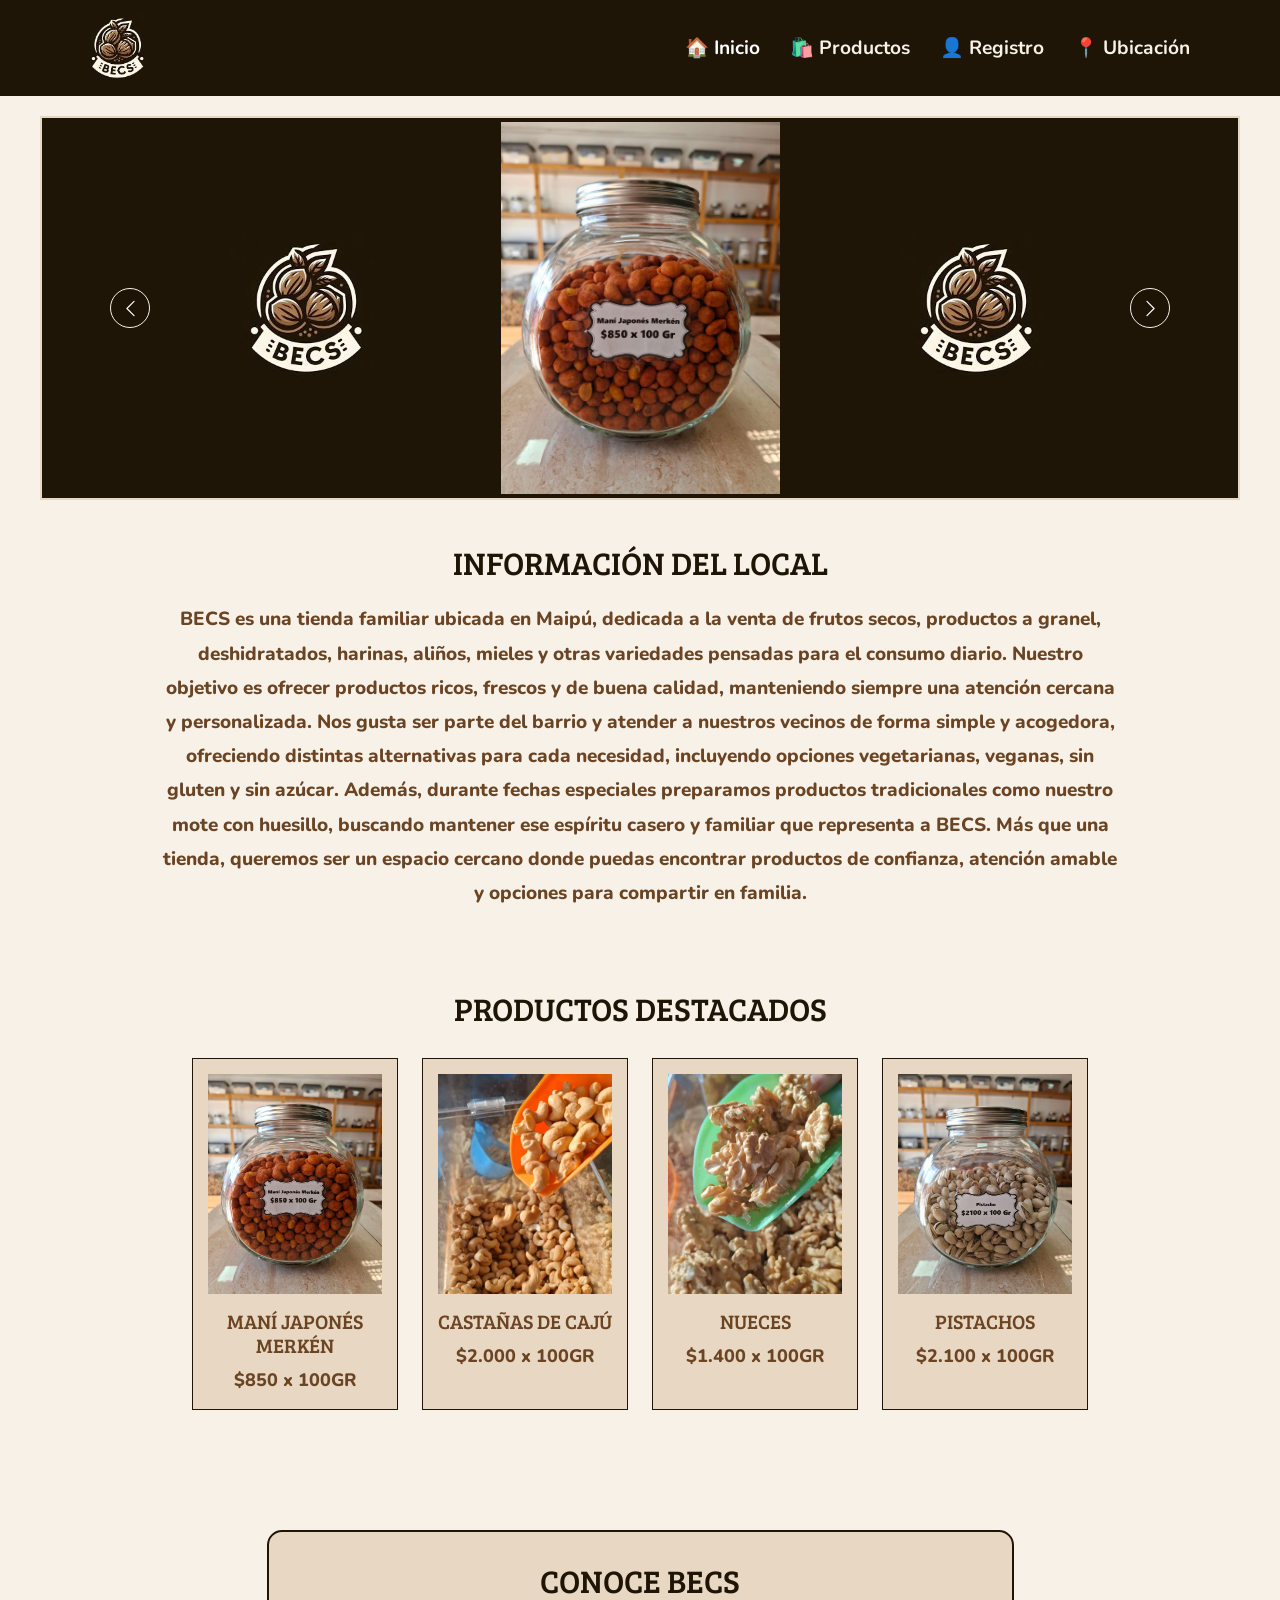
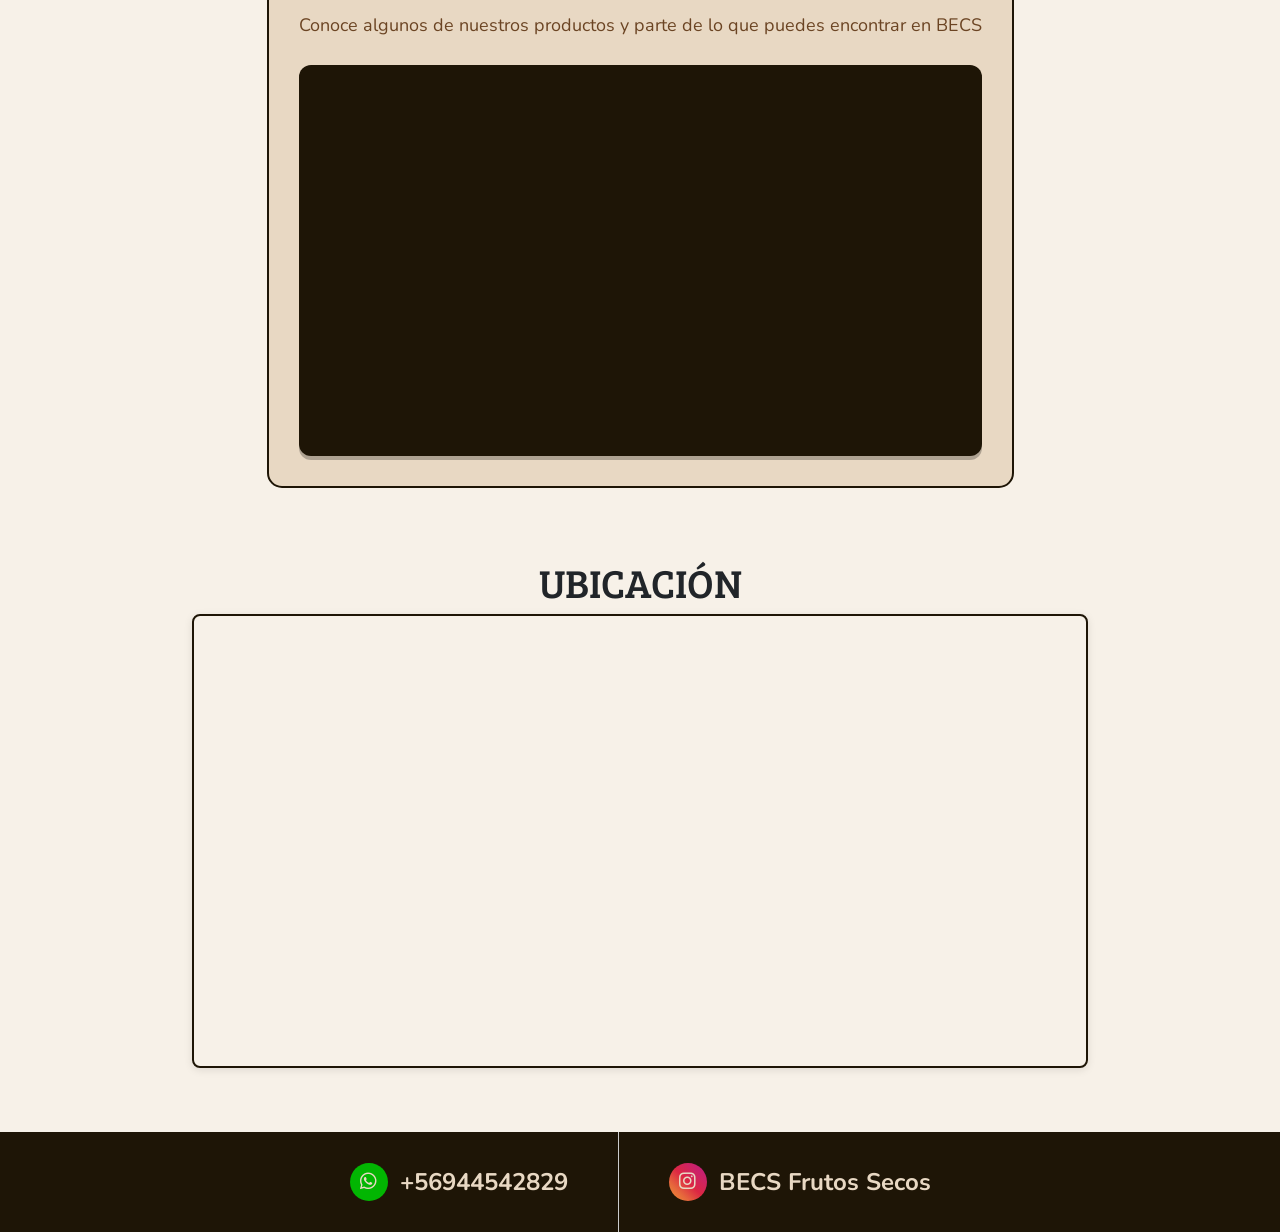
<file: index.html>
<!doctype html>
<html lang="es">
  <head>
    <meta charset="utf-8" />
    <title>BECS</title>
    <link
      href="https://cdn.jsdelivr.net/npm/bootstrap@5.3.8/dist/css/bootstrap.min.css"
      rel="stylesheet"
      integrity="sha384-sRIl4kxILFvY47J16cr9ZwB07vP4J8+LH7qKQnuqkuIAvNWLzeN8tE5YBujZqJLB"
      crossorigin="anonymous"
    />
    <link rel="preconnect" href="https://fonts.googleapis.com" />
    <link rel="preconnect" href="https://fonts.gstatic.com" crossorigin />
    <link
      href="https://fonts.googleapis.com/css2?family=Bree+Serif&family=Nunito:wght@400;600;700;800&display=swap"
      rel="stylesheet"
    />
    <link rel="stylesheet" href="estilo.css" />
    <link
      rel="stylesheet"
      href="https://cdnjs.cloudflare.com/ajax/libs/font-awesome/6.5.1/css/all.min.css"
    />
  </head>

  <body>
    <!-- BARRA DE NAVEGACION -->
    <nav
      class="navbar navbar-expand-lg navbar-becs sticky-top"
      data-bs-theme="dark"
    >
      <div class="container">
        <a class="navbar-brand" href="./index.html">
          <img src="./img/logo.jpeg" alt="Logo" width="70" height="70"
        /></a>
        <button
          class="navbar-toggler"
          type="button"
          data-bs-toggle="collapse"
          data-bs-target="#navbarNavAltMarkup"
          aria-controls="navbarNavAltMarkup"
          aria-expanded="false"
          aria-label="Toggle navigation"
        >
          <span class="navbar-toggler-icon"></span>
        </button>
        <div class="collapse navbar-collapse" id="navbarNavAltMarkup">
          <div class="navbar-nav ms-auto">
            <a class="nav-link active" aria-current="page" href="./index.html"
              >🏠 Inicio</a
            >
            <a class="nav-link" href="./productos.html">🛍️ Productos</a>
            <a class="nav-link" href="./registro.html">👤 Registro</a>
            <a class="nav-link" href="https://maps.app.goo.gl/oVSXJAqgXjCdLjFg6"
              >📍 Ubicación</a
            >
          </div>
        </div>
      </div>
    </nav>

    <!-- INICIO DEL CARRUSEL DE FOTOS -->
    <section class="inicio-carrusel">
      <div id="carruselInicio" class="carousel slide" data-bs-ride="carousel">
        <div class="carousel-inner">
          <!-- 1RA IMG -->
          <div class="carousel-item active">
            <img
              src="./img/japones.jpeg"
              class="d-block w-100"
              alt="Maní japonés merkén"
            />
          </div>
          <!-- 2DA IMG -->
          <div class="carousel-item">
            <img
              src="./img/pistachos.jpeg"
              class="d-block w-100"
              alt="Pistachos"
            />
          </div>
          <!-- 3RA IMG -->
          <div class="carousel-item">
            <img
              src="./img/mani.jpeg"
              class="d-block w-100"
              alt="Maní sin sal"
            />
          </div>
          <!-- 4TA IMG -->
          <div class="carousel-item">
            <img
              src="./img/maizcur.jpeg"
              class="d-block w-100"
              alt="Maíz curagua"
            />
          </div>
          <!-- 5TA IMG -->
          <div class="carousel-item">
            <img
              src="./img/maniconfitadomora.jpeg"
              class="d-block w-100"
              alt="Maní confitado mora crema"
            />
          </div>
          <!-- 6TA IMG -->
          <div class="carousel-item">
            <img
              src="./img/mieles.jpeg"
              class="d-block w-100"
              alt="Variedad de mieles"
            />
          </div>
          <!-- 7MA IMG -->
          <div class="carousel-item">
            <img
              src="./img/moteconhuesillo.jpeg"
              class="d-block w-100"
              alt="Mote con huesillo"
            />
          </div>
          <!-- 8VA IMG -->
          <div class="carousel-item">
            <img src="./img/coco.jpeg" class="d-block w-100" alt="Coco chips" />
          </div>
          <!-- 9NA IMG -->
          <div class="carousel-item">
            <img
              src="./img/alinocompleto.jpeg"
              class="d-block w-100"
              alt="Aliño completo"
            />
          </div>

          <!-- FLECHA IZQUIERDA -->
          <button
            class="carousel-control-prev"
            type="button"
            data-bs-target="#carruselInicio"
            data-bs-slide="prev"
          >
            <span class="carousel-control-prev-icon"></span>
            <span class="visually-hidden">Anterior</span>
          </button>

          <!-- FLECHA DERECHA -->
          <button
            class="carousel-control-next"
            type="button"
            data-bs-target="#carruselInicio"
            data-bs-slide="next"
          >
            <span class="carousel-control-next-icon"></span>
            <span class="visually-hidden">Siguiente</span>
          </button>
        </div>
      </div>
    </section>
    <!-- FIN DEL CARRUSEL -->

    <!-- INFO LOCAL -->
    <section class="inicio-informacion">
      <h2 id="infoLocal">INFORMACIÓN DEL LOCAL</h2>
      <p id="resumenTienda">
        BECS es una tienda familiar ubicada en Maipú, dedicada a la venta de
        frutos secos, productos a granel, deshidratados, harinas, aliños, mieles
        y otras variedades pensadas para el consumo diario. Nuestro objetivo es
        ofrecer productos ricos, frescos y de buena calidad, manteniendo siempre
        una atención cercana y personalizada. Nos gusta ser parte del barrio y
        atender a nuestros vecinos de forma simple y acogedora, ofreciendo
        distintas alternativas para cada necesidad, incluyendo opciones
        vegetarianas, veganas, sin gluten y sin azúcar. Además, durante fechas
        especiales preparamos productos tradicionales como nuestro mote con
        huesillo, buscando mantener ese espíritu casero y familiar que
        representa a BECS. Más que una tienda, queremos ser un espacio cercano
        donde puedas encontrar productos de confianza, atención amable y
        opciones para compartir en familia.
      </p>
    </section>
    <!-- FIN INFO LOCAL -->
    
    <!-- INICIO PRODUCTOS TOP -->
    <section class="inicio-productos">
      <h2>PRODUCTOS DESTACADOS</h2>
      <!-- CONTENEDOR DE LOS 4 PRODUCTOS -->
      <div class="container">
        <div class="row g-4">
          <!-- PRODUCTO TOP 1 -->
          <div class="col-12 col-sm-6 col-lg-3">
            <div class="producto-destacado">
              <img src="./img/japones.jpeg" alt="Producto destacado 1" />
              <h3>MANÍ JAPONÉS MERKÉN</h3>
              <p>$850 x 100GR</p>
            </div>
          </div>

          <!-- PRODUCTO TOP 2 -->
          <div class="col-12 col-sm-6 col-lg-3">
            <div class="producto-destacado">
              <img src="./img/caju.jpeg" alt="Producto destacado 2" />
              <h3>CASTAÑAS DE CAJÚ</h3>
              <p>$2.000 x 100GR</p>
            </div>
          </div>

          <!-- PRODUCTO TOP 3 -->
          <div class="col-12 col-sm-6 col-lg-3">
            <div class="producto-destacado">
              <img src="./img/nueces.jpeg" alt="Producto destacado 3" />
              <h3>NUECES</h3>
              <p>$1.400 x 100GR</p>
            </div>
          </div>

          <!-- PRODUCTO TOP 4 -->
          <div class="col-12 col-sm-6 col-lg-3">
            <div class="producto-destacado">
              <img src="./img/pistachos.jpeg" alt="Producto destacado 4" />
              <h3>PISTACHOS</h3>
              <p>$2.100 x 100GR</p>
            </div>
          </div>
        </div>
      </div>
    </section>
    <!-- FIN PRODUCTOS TOP -->

    <!-- VIDEO -->
    <section class="inicio-videos">
      <h2>CONOCE BECS</h2>
      <p class="video-descripcion">
        Conoce algunos de nuestros productos y parte de lo que puedes encontrar
        en BECS
      </p>
      <div class="video-tarjeta">
        <div class="ratio ratio-16x9">
          <iframe
            src="https://www.youtube.com/embed/MkJWXel3bzo"
            title="Video de productos BECS"
            referrerpolicy="strict-origin-when-cross-origin"
            allow="
              accelerometer;
              autoplay;
              clipboard-write;
              encrypted-media;
              gyroscope;
              picture-in-picture;
              web-share;
            "
            allowfullscreen
          >
          </iframe>
        </div>
      </div>
    </section>
    <!-- FIN SECCION DE VIDEO -->
    <!-- FIN VIDEO -->
    <!--INICIO UBICACION-->
    
    <h1 id="tituloUbicacion">UBICACIÓN</h1>
    <section class="ubicacion">
      <div id="mapaBECS">
        <iframe
        src="https://www.google.com/maps/embed?pb=!1m18!1m12!1m3!1d3328.0714809783494!2d-70.7484559!3d-33.4734897!2m3!1f0!2f0!3f0!3m2!1i1024!2i768!4f13.1!3m3!1m2!1s0x9662c311c135ca27%3A0x16e72997ca0d7ac3!2sBandurria%20Azul%20585%2C%209250000%20Maip%C3%BA%2C%20Regi%C3%B3n%20Metropolitana!5e0!3m2!1ses!2scl!4v1788999679895!5m2!1ses!2scl"
        width="600"
        height="450"
        style="border: 0"
        allowfullscreen=""
        loading="lazy"
        referrerpolicy="strict-origin-when-cross-origin"
      ></iframe>
      </div>
    </section>
    <!--FIN UBICACION-->
    <!--PIE DE PAGINA-->
    <footer>
      <div id="barra_footer">
        <!--WhatsApp-->
        <a href="https://wa.me/56944542829" target="_blank" id="item_footer1">
          <i class="fa-brands fa-whatsapp" id="logo_whatsapp"></i>
          <span class="textoFooter">+56944542829</span>
        </a>
        <div id="separador_footer1"></div>
        <!--Instagram-->
        <a
          href="https://www.instagram.com/becs.frutossecos/"
          target="_blank"
          id="item_footer2"
        >
          <i class="fa-brands fa-instagram" id="logo_instagram"></i>
          <span class="textoFooter">BECS Frutos Secos</span>
        </a>
      </div>
    </footer>

    <script
      src="https://cdn.jsdelivr.net/npm/bootstrap@5.3.8/dist/js/bootstrap.bundle.min.js"
      integrity="sha384-FKyoEForCGlyvwx9Hj09JcYn3nv7wiPVlz7YYwJrWVcXK/BmnVDxM+D2scQbITxI"
      crossorigin="anonymous"
    ></script>
  </body>
</html>
</file>
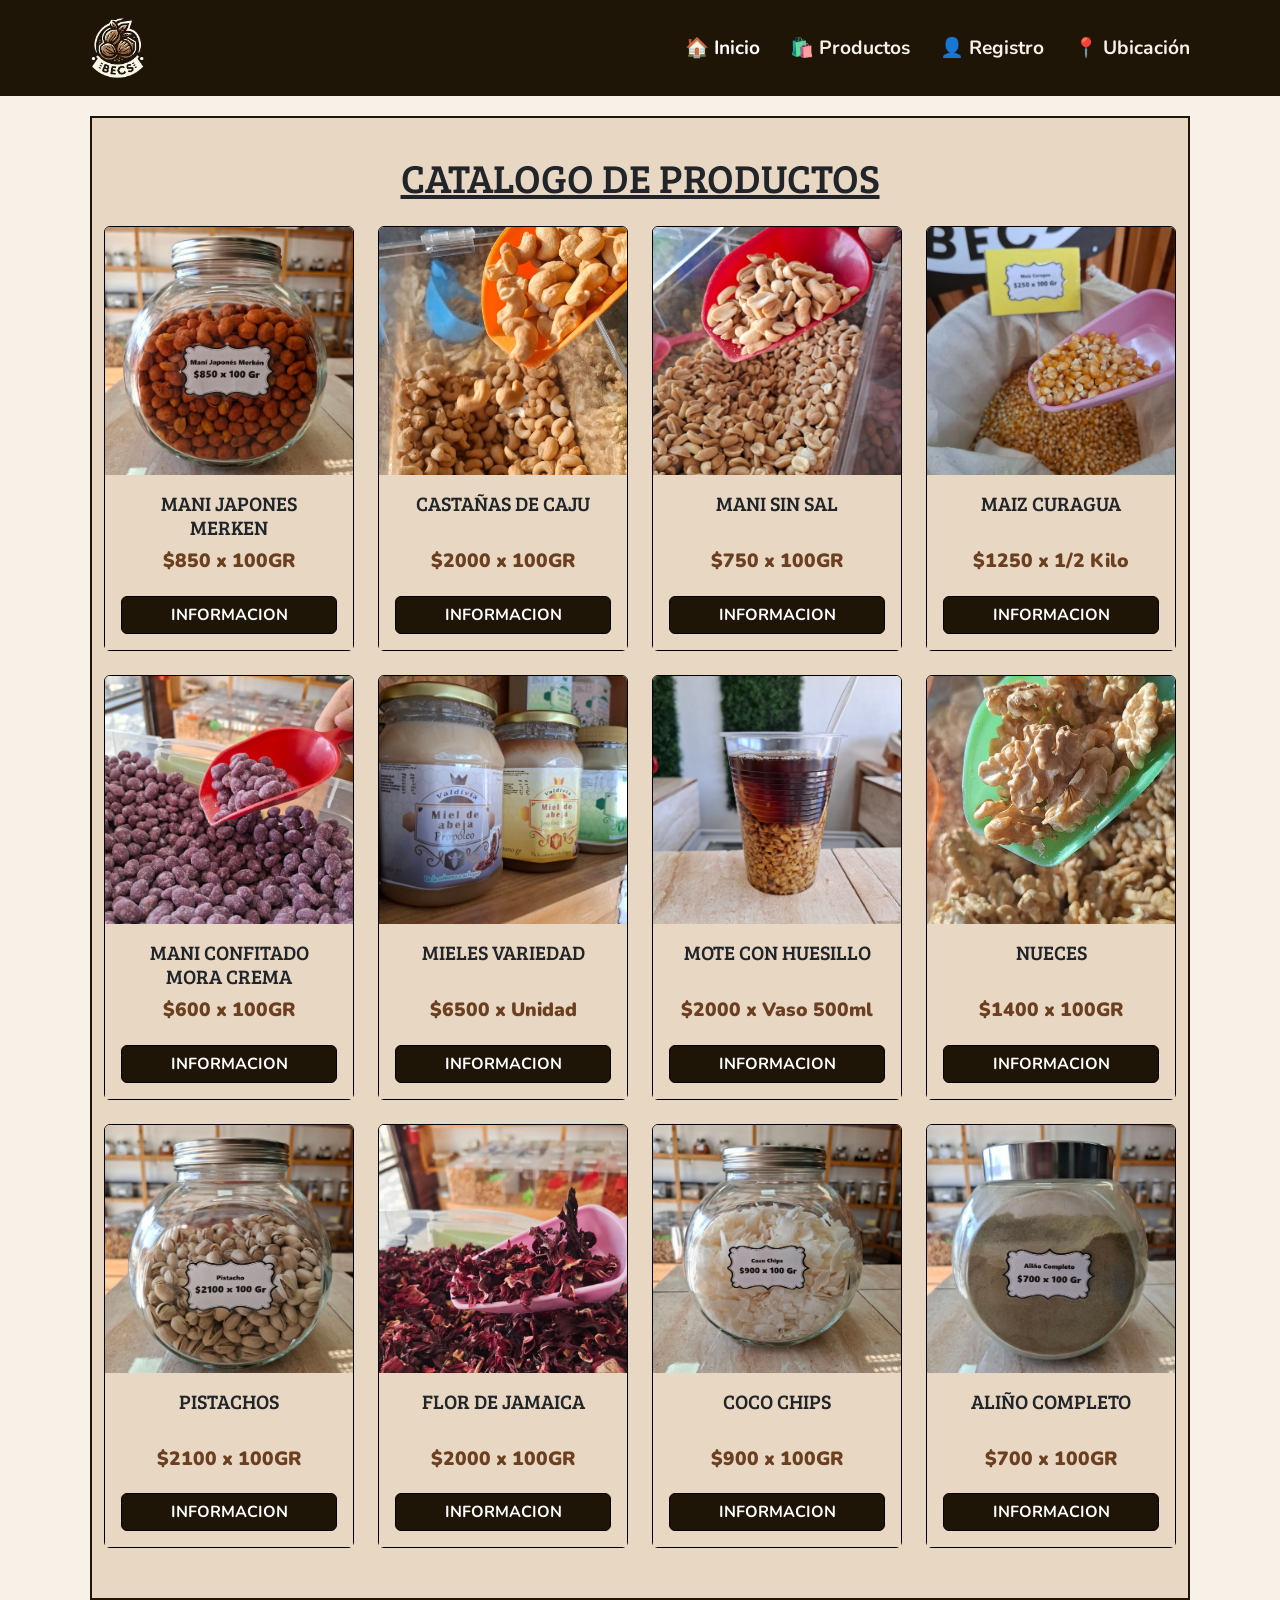
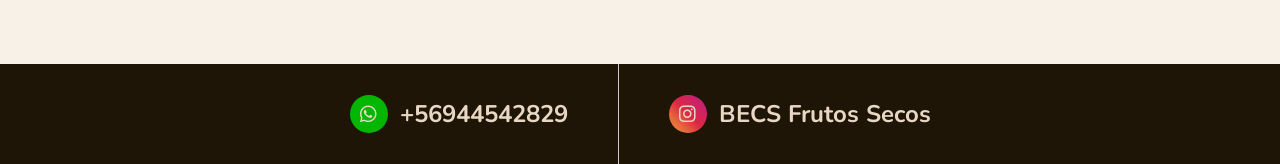
<file: productos.html>
<!doctype html>
<html lang="es">
  <head>
    <meta charset="utf-8" />
    <title>Productos</title>
    <meta name="viewport" content="width=device-width, initial-scale=1.0" />
    <link href="https://cdn.jsdelivr.net/npm/bootstrap@5.3.8/dist/css/bootstrap.min.css" rel="stylesheet" integrity="sha384-sRIl4kxILFvY47J16cr9ZwB07vP4J8+LH7qKQnuqkuIAvNWLzeN8tE5YBujZqJLB" crossorigin="anonymous"/>
    <link rel="preconnect" href="https://fonts.googleapis.com">
    <link rel="preconnect" href="https://fonts.gstatic.com" crossorigin>
    <link href="https://fonts.googleapis.com/css2?family=Bree+Serif&family=Nunito:wght@400;600;700;800&display=swap" rel="stylesheet">
    <link rel="stylesheet" href="estilo.css" />
    <link rel="stylesheet" href="https://cdnjs.cloudflare.com/ajax/libs/font-awesome/6.5.1/css/all.min.css">

  <body>
    <!-- BARRA DE NAVEGACION -->
    <nav class="navbar navbar-expand-lg navbar-becs sticky-top" data-bs-theme="dark">
      <div class="container">
        <a class="navbar-brand" href="./index.html">
          <img src="./img/logo.jpeg" alt="Logo" width="70" height="70"
        /></a>
        <button
          class="navbar-toggler"
          type="button"
          data-bs-toggle="collapse"
          data-bs-target="#navbarNavAltMarkup"
          aria-controls="navbarNavAltMarkup"
          aria-expanded="false"
          aria-label="Toggle navigation"
        >
          <span class="navbar-toggler-icon"></span>
        </button>
        <div class="collapse navbar-collapse" id="navbarNavAltMarkup">
          <div class="navbar-nav ms-auto">
            <a class="nav-link active" aria-current="page" href="./index.html">🏠 Inicio</a>
            <a class="nav-link" href="./productos.html">🛍️ Productos</a>
            <a class="nav-link" href="./registro.html">👤 Registro</a>
            <a class="nav-link" href="https://maps.app.goo.gl/oVSXJAqgXjCdLjFg6">📍 Ubicación</a>
          </div>
        </div>
      </div>
    </nav>

    <!--LISTADO DE PRODUCTOS-->
  <div class="container productos-container">
    <h1 id="headerProductos" class="container tituloProductosContainer">CATALOGO DE PRODUCTOS</h1>
  <div class="row g-4">

    <div class="col-12 col-sm-6 col-md-4 col-lg-3">
      <div class="card h-100">
        <img src="./img/japones.jpeg" class="card-img-top" alt="Maní japonés merkén">

        <div class="card-body">
          <h5 class="card-title">MANI JAPONES MERKEN</h5>
          <p class="card-text">$850 x 100GR</p>
          <button class="btn btn-becs" type="submit">INFORMACION</button>
        </div>
      </div>
    </div>

    <div class="col-12 col-sm-6 col-md-4 col-lg-3">
      <div class="card h-100">
        <img src="./img/caju.jpeg" class="card-img-top" alt="Castañas de cajú">

        <div class="card-body">
          <h5 class="card-title">CASTAÑAS DE CAJU</h5>
          <p class="card-text">$2000 x 100GR</p>
          <button class="btn btn-becs" type="submit">INFORMACION</button>
        </div>
      </div>
    </div>

    <div class="col-12 col-sm-6 col-md-4 col-lg-3">
      <div class="card h-100">
        <img src="./img/mani.jpeg" class="card-img-top" alt="Maní sin sal">
        <div class="card-body">
          <h5 class="card-title">MANI SIN SAL</h5>
          <p class="card-text">$750 x 100GR</p>
          <button class="btn btn-becs" type="submit">INFORMACION</button>
        </div>
      </div>
    </div>

    <div class="col-12 col-sm-6 col-md-4 col-lg-3">
      <div class="card h-100">
        <img src="./img/maizcur.jpeg" class="card-img-top" alt="Maíz curagua">
        <div class="card-body">
          <h5 class="card-title">MAIZ CURAGUA</h5>
          <p class="card-text">$1250 x 1/2 Kilo</p>
          <button class="btn btn-becs" type="submit">INFORMACION</button>
        </div>
      </div>
    </div>

    <div class="col-12 col-sm-6 col-md-4 col-lg-3">
      <div class="card h-100">
        <img src="./img/maniconfitadomora.jpeg" class="card-img-top" alt="Maní confitado mora crema">
        <div class="card-body">
          <h5 class="card-title">MANI CONFITADO MORA CREMA</h5>
          <p class="card-text">$600 x 100GR</p>
          <button class="btn btn-becs" type="submit">INFORMACION</button>
        </div>
      </div>
    </div>

    <div class="col-12 col-sm-6 col-md-4 col-lg-3">
      <div class="card h-100">
        <img src="./img/mieles.jpeg" class="card-img-top" alt="Variedad de mieles">
        <div class="card-body">
          <h5 class="card-title">MIELES VARIEDAD</h5>
          <p class="card-text">$6500 x Unidad</p>
          <button class="btn btn-becs" type="submit">INFORMACION</button>
        </div>
      </div>
    </div>

    <div class="col-12 col-sm-6 col-md-4 col-lg-3">
      <div class="card h-100">
        <img src="./img/moteconhuesillo.jpeg" class="card-img-top" alt="Mote con huesillo">
        <div class="card-body">
          <h5 class="card-title">MOTE CON HUESILLO</h5>
          <p class="card-text">$2000 x Vaso 500ml</p>
          <button class="btn btn-becs" type="submit">INFORMACION</button>
        </div>
      </div>
    </div>

    <div class="col-12 col-sm-6 col-md-4 col-lg-3">
      <div class="card h-100">
        <img src="./img/nueces.jpeg" class="card-img-top" alt="Nueces">
        <div class="card-body">
          <h5 class="card-title">NUECES</h5>
          <p class="card-text">$1400 x 100GR</p>
          <button class="btn btn-becs" type="submit">INFORMACION</button>
        </div>
      </div>
    </div>

    <div class="col-12 col-sm-6 col-md-4 col-lg-3">
      <div class="card h-100">
        <img src="./img/pistachos.jpeg" class="card-img-top" alt="Pistachos">
        <div class="card-body">
          <h5 class="card-title">PISTACHOS</h5>
          <p class="card-text">$2100 x 100GR</p>
          <button class="btn btn-becs" type="submit">INFORMACION</button>
        </div>
      </div>
    </div>


    <div class="col-12 col-sm-6 col-md-4 col-lg-3">
      <div class="card h-100">
        <img src="./img/flor.jpeg" class="card-img-top" alt="Flor de Jamaica">
        <div class="card-body">
          <h5 class="card-title">FLOR DE JAMAICA</h5>
          <p class="card-text">$2000 x 100GR</p>
          <button class="btn btn-becs" type="submit">INFORMACION</button>
        </div>
      </div>
    </div>

    <div class="col-12 col-sm-6 col-md-4 col-lg-3">
      <div class="card h-100">
        <img src="./img/coco.jpeg" class="card-img-top" alt="Pistachos">
        <div class="card-body">
          <h5 class="card-title">COCO CHIPS</h5>
          <p class="card-text">$900 x 100GR</p>
          <button class="btn btn-becs" type="submit">INFORMACION</button>
        </div>
      </div>
    </div>

    <div class="col-12 col-sm-6 col-md-4 col-lg-3">
      <div class="card h-100">
        <img src="./img/alinocompleto.jpeg" class="card-img-top" alt="Pistachos">
        <div class="card-body">
          <h5 class="card-title">ALIÑO COMPLETO</h5>
          <p class="card-text">$700 x 100GR</p>
          <button class="btn btn-becs" type="submit">INFORMACION</button>
        </div>
      </div>
    </div>

  </div>
</div>
  </div>

  <!--PIE DE PAGINA-->
  <footer>
        <div id="barra_footer">
            <!--WhatsApp-->
            <a href="https://wa.me/56944542829" target="_blank" id="item_footer1">
                <i class="fa-brands fa-whatsapp" id="logo_whatsapp"></i>
                <span class="textoFooter">+56944542829</span>
            </a>
            <div id="separador_footer1"></div>
            <!--Instagram-->
            <a href="https://www.instagram.com/becs.frutossecos/" target="_blank" id="item_footer2">
                <i class="fa-brands fa-instagram" id="logo_instagram"></i>
                <span class="textoFooter">BECS Frutos Secos</span>
            </a>
        </div>
    </footer>

    <script
      src="https://cdn.jsdelivr.net/npm/bootstrap@5.3.8/dist/js/bootstrap.bundle.min.js"
      integrity="sha384-FKyoEForCGlyvwx9Hj09JcYn3nv7wiPVlz7YYwJrWVcXK/BmnVDxM+D2scQbITxI"
      crossorigin="anonymous"
    ></script>
  </body>
</html>
</file>
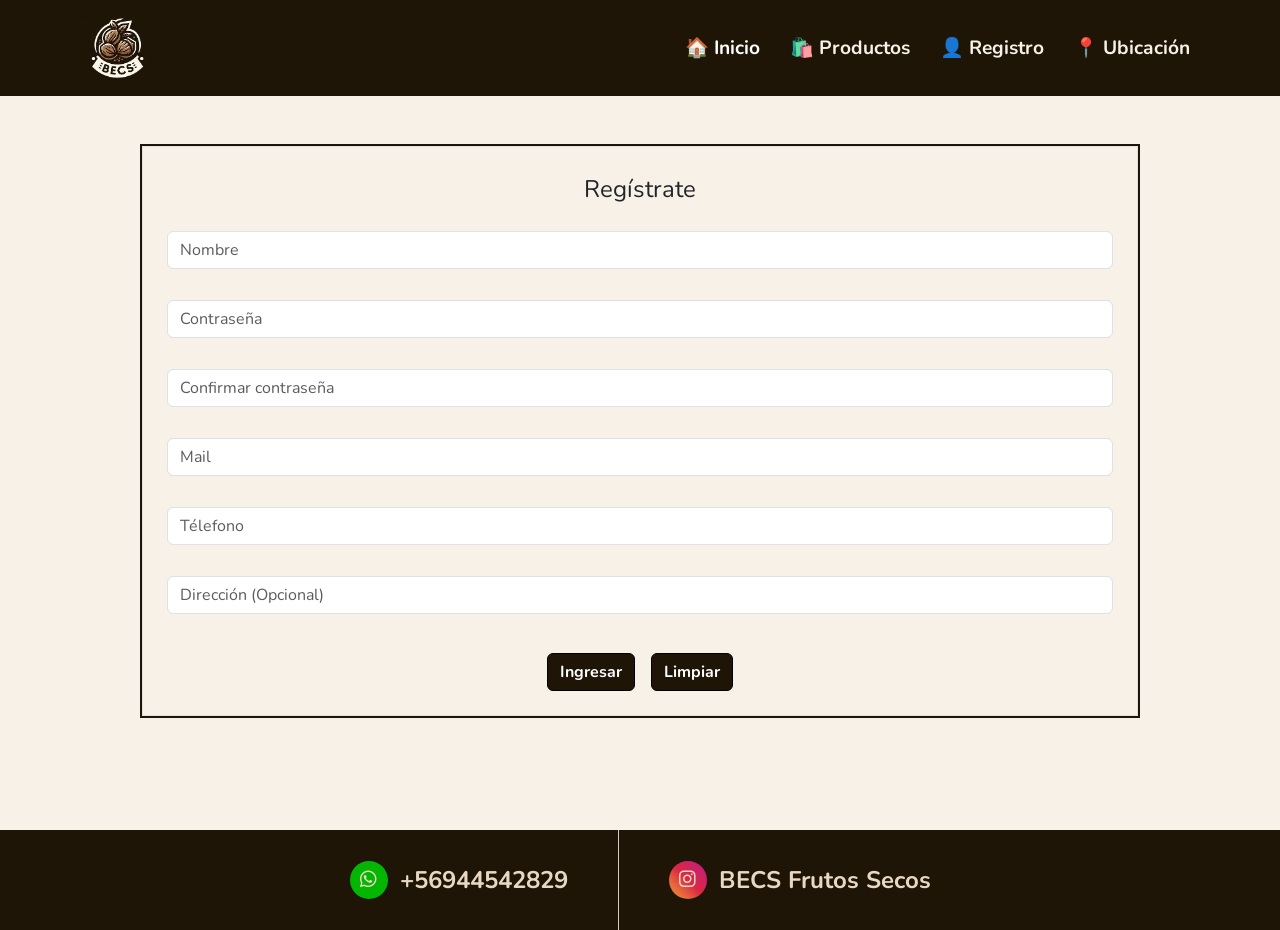
<file: registro.html>
<!doctype html>
<html lang="es">
  <head>
    <meta charset="utf-8" />
    <title>Registro</title>
    <meta name="viewport" content="width=device-width, initial-scale=1.0" />
    <link rel="preconnect" href="https://fonts.googleapis.com" />
    <link rel="preconnect" href="https://fonts.gstatic.com" crossorigin />
    <link
      href="https://fonts.googleapis.com/css2?family=Bree+Serif&family=Nunito:wght@400;600;700;800&display=swap"
      rel="stylesheet"
    />
    <link
      href="https://cdn.jsdelivr.net/npm/bootstrap@5.3.8/dist/css/bootstrap.min.css"
      rel="stylesheet"
      integrity="sha384-sRIl4kxILFvY47J16cr9ZwB07vP4J8+LH7qKQnuqkuIAvNWLzeN8tE5YBujZqJLB"
      crossorigin="anonymous"
    />
    <link rel="stylesheet" href="estilo.css" />
    <link
      rel="stylesheet"
      href="https://cdnjs.cloudflare.com/ajax/libs/font-awesome/6.5.1/css/all.min.css"
    />

    <script>
      function procesar() {
        console.log("-- funcion procesar --");
        limpiar_errores();

        const formulario = document.getElementById("form_registro");
        const datos_formulario = new FormData(formulario);

        var nombre = datos_formulario.get("campo_nombre");
        var contra = datos_formulario.get("campo_contra");
        var contra_conf = datos_formulario.get("campo_contra_conf");
        var mail = datos_formulario.get("campo_mail");
        var telefono = datos_formulario.get("campo_telefono");

        // Validar Nombre
        if (validar_nombre(nombre)) {
          marcar_campoNombre("mensaje_nombre", true);
        } else {
          marcar_campoNombre("mensaje_nombre", false);
        }

        // Validar Contraseña
        if (validar_pass(contra)) {
          marcar_campoCon("mensaje_contra", true);
        } else {
          marcar_campoCon("mensaje_contra", false);
        }
        // Validar Confirmación de Contraseña
        if (validar_confirmacion(contra, contra_conf)) {
          marcar_campoConf("mensaje_contra_conf", true);
        } else {
          marcar_campoConf("mensaje_contra_conf", false);
        }

        // Validar Mail
        if (validar_mail(mail)) {
          marcar_campoMail("mensaje_mail", true);
        } else {
          marcar_campoMail("mensaje_mail", false);
        }

        // Validar Teléfono
        if (validar_telefono(telefono)) {
          marcar_campoTelefono("mensaje_telefono", true);
        } else {
          marcar_campoTelefono("mensaje_telefono", false);
        }
      }

      function validar_nombre(nombre) {
        if (!nombre) return false;

        nombre = nombre.trim();
        return nombre.length >= 3 && isNaN(nombre);
      }

      function validar_pass(contra) {
        if (!contra || contra.length < 4) {
          return false;
        }
        return true;
      }
      function validar_confirmacion(contra, contra_conf) {
        if (!contra_conf) {
          return false;
        }
        return contra === contra_conf;
      }

      function validar_mail(mail) {
        const formmato_mail = /^[^\s@]+@[^\s@]+\.[^\s@]+$/;
        return formmato_mail.test(mail);
      }

      function validar_telefono(telefono) {
        const formato_telefono = /^[+]?[0-9]{8,12}$/;
        return formato_telefono
          ? formato_telefono.test(telefono.trim())
          : false;
      }

      function marcar_campoNombre(id_span, es_valido) {
        let caja = document.getElementById(id_span);
        if (es_valido) {
          caja.innerHTML = "(Validado)";
          caja.className = "mensaje_estado texto-valido";
        } else {
          caja.innerHTML = "Su nombre debe contener al menos 3 caracteres";
          caja.className = "mensaje_estado texto-invalido";
        }
      }
      function marcar_campoCon(id_span, es_valido) {
        let caja = document.getElementById(id_span);
        if (es_valido) {
          caja.innerHTML = "(Validado)";
          caja.className = "mensaje_estado texto-valido";
        } else {
          caja.innerHTML = "La contraseña debe tener al menos 4 caracteres";
          caja.className = "mensaje_estado texto-invalido";
        }
      }
      function marcar_campoConf(id_span, es_valido) {
        let caja = document.getElementById(id_span);
        if (es_valido) {
          caja.innerHTML = "(Validado)";
          caja.className = "mensaje_estado texto-valido";
        } else {
          caja.innerHTML = "Las contraseñas deben coincidir";
          caja.className = "mensaje_estado texto-invalido";
        }
      }
      function marcar_campoMail(id_span, es_valido) {
        let caja = document.getElementById(id_span);
        if (es_valido) {
          caja.innerHTML = "(Validado)";
          caja.className = "mensaje_estado texto-valido";
        } else {
          caja.innerHTML = "Ingrese un correo válido EJ: coso@gmail.com";
          caja.className = "mensaje_estado texto-invalido";
        }
      }

      function marcar_campoTelefono(id_span, es_valido) {
        let caja = document.getElementById(id_span);
        if (es_valido) {
          caja.innerHTML = "(Validado)";
          caja.className = "mensaje_estado texto-valido";
        } else {
          caja.innerHTML =
            "Su teléfono no cumple con el formato EJ: +569XXXXXXXX";
          caja.className = "mensaje_estado texto-invalido";
        }
      }

      function limpiar_errores() {
        console.log("-- funcion limpiar errores --");
        const lista_errores = document.getElementsByClassName("mensaje_estado");
        for (const elemento of lista_errores) {
          elemento.innerHTML = "";
          elemento.className = "mensaje_estado";
        }
      }
    </script>
  </head>

  <body>
    <!-- BARRA DE NAVEGACION -->
    <nav
      class="navbar navbar-expand-lg navbar-becs sticky-top"
      data-bs-theme="dark"
    >
      <div class="container">
        <a class="navbar-brand" href="./index.html">
          <img src="./img/logo.jpeg" alt="Logo" width="70" height="70"
        /></a>
        <button
          class="navbar-toggler"
          type="button"
          data-bs-toggle="collapse"
          data-bs-target="#navbarNavAltMarkup"
          aria-controls="navbarNavAltMarkup"
          aria-expanded="false"
          aria-label="Toggle navigation"
        >
          <span class="navbar-toggler-icon"></span>
        </button>
        <div class="collapse navbar-collapse" id="navbarNavAltMarkup">
          <div class="navbar-nav ms-auto">
            <a class="nav-link active" aria-current="page" href="./index.html"
              >🏠 Inicio</a
            >
            <a class="nav-link" href="./productos.html">🛍️ Productos</a>
            <a class="nav-link" href="./registro.html">👤 Registro</a>
            <a class="nav-link" href="https://maps.app.goo.gl/oVSXJAqgXjCdLjFg6"
              >📍 Ubicación</a
            >
          </div>
        </div>
      </div>
    </nav>

    <main class="container my-5">
      <div id="contenedor_formulario">
        <form id="form_registro">
          <fieldset class="p-4 border">
            <legend class="text-center mb-4">Regístrate</legend>

            <div class="mb-3 campo-row">
              <input
                type="text"
                name="campo_nombre"
                id="campo_nombre"
                class="form-control"
                placeholder="Nombre"
              />
              <span class="mensaje_estado" id="mensaje_nombre"></span>
            </div>

            <div class="mb-3 campo-row">
              <input
                type="password"
                name="campo_contra"
                id="campo_contra"
                class="form-control"
                placeholder="Contraseña"
              />
              <span class="mensaje_estado" id="mensaje_contra"></span>
            </div>

            <div class="mb-3 campo-row">
              <input
                type="password"
                name="campo_contra_conf"
                id="campo_contra_conf"
                class="form-control"
                placeholder="Confirmar contraseña"
              />
              <span class="mensaje_estado" id="mensaje_contra_conf"></span>
            </div>

            <div class="mb-3 campo-row">
              <input
                type="email"
                name="campo_mail"
                id="campo_mail"
                class="form-control"
                placeholder="Mail"
              />
              <span class="mensaje_estado" id="mensaje_mail"></span>
            </div>

            <div class="mb-3 campo-row">
              <input
                type="text"
                name="campo_telefono"
                id="campo_telefono"
                class="form-control"
                placeholder="Télefono"
              />
              <span class="mensaje_estado" id="mensaje_telefono"></span>
            </div>

            <div class="mb-3 campo-row">
              <input
                type="text"
                name="campo_direccion"
                id="campo_direccion"
                class="form-control"
                placeholder="Dirección (Opcional)"
              />
              <span class="mensaje_estado"></span>
            </div>

            <div class="d-flex justify-content-center gap-3 mt-4">
              <button type="button" class="btn btn-becs" onclick="procesar()">
                Ingresar
              </button>
              <button
                type="reset"
                class="btn btn-becs"
                onclick="limpiar_errores()"
              >
                Limpiar
              </button>
            </div>
          </fieldset>
        </form>
      </div>
    </main>

    <!--PIE DE PAGINA-->
    <footer>
      <div id="barra_footer">
        <!--WhatsApp-->
        <a href="https://wa.me/56944542829" target="_blank" id="item_footer1">
          <i class="fa-brands fa-whatsapp" id="logo_whatsapp"></i>
          <span class="textoFooter">+56944542829</span>
        </a>
        <div id="separador_footer1"></div>
        <!--Instagram-->
        <a
          href="https://www.instagram.com/becs.frutossecos/"
          target="_blank"
          id="item_footer2"
        >
          <i class="fa-brands fa-instagram" id="logo_instagram"></i>
          <span class="textoFooter">BECS Frutos Secos</span>
        </a>
      </div>
    </footer>

    <script
      src="https://cdn.jsdelivr.net/npm/bootstrap@5.3.8/dist/js/bootstrap.bundle.min.js"
      integrity="sha384-FKyoEForCGlyvwx9Hj09JcYn3nv7wiPVlz7YYwJrWVcXK/BmnVDxM+D2scQbITxI"
      crossorigin="anonymous"
    ></script>
  </body>
</html>
</file>
<file: estilo.css>
:root {
    --becs-cafe-oscuro: #1E1506;
    --becs-crema: #F7F1E8;
    --becs-beige: #E8D8C3;
    --becs-cafe-medio: #6B4423;
}
body{
    background-color: var(--becs-crema);
    font-family: "Nunito", sans-serif;
    display: flex;             
    flex-direction: column;    
    min-height: 100vh;
}

h1,h2,h3,h4,h5,h6{
    font-family: "Bree Serif",serif;
}

.navbar-becs {
    background-color: var(--becs-cafe-oscuro);
    font-family: "Nunito", sans-serif;
    font-weight: 700;
    font-size: larger;
    
}
.navbar-becs .nav-link {
    color: var(--becs-crema);
    font-weight: 700;
}
.navbar-becs .nav-link:hover {
    color: white;
}
.navbar-becs .nav-link.active {
    color: white;
}
.navbar-becs .navbar-nav {
    gap: 14px
}
#headerProductos {
    text-align: center;
    margin-top: 35px;
    margin-bottom: 25px;
    text-decoration: underline;
}
.card-img-top {
    width: 100%;
    aspect-ratio: 1 / 1;
    object-fit: cover;
}
.card{
    width: 100%;
    border-color: black;
}
.card-title{
    min-height: 48px;
    text-align: center;
}
.card-text {
    margin-top: auto;
    margin-bottom: 20px;
    text-align: center;
    color: #6B3F1F;
    font-weight: 900;
}
.card-body {
    display: flex;
    flex-direction: column;
    font-weight: bold;
    font-size: larger;
    background-color: var(--becs-beige);
}
.btn{
    font-family: "Nunito", sans-serif;
    font-weight: 700;
}
.btn-becs {
    background-color: var(--becs-cafe-oscuro);
    border-color: black;
    color: white;
}
.btn-becs:hover{
    background-color: var(--becs-cafe-medio);
    border-color: black;
    color: white;
}
.btn-becs:focus,.btn-becs:active{
    background-color: var(--becs-cafe-medio);
    border-color: black;
    color: white;
    box-shadow: none;
}

.productos-container {
    max-width: 1100px;
    margin: 0 auto;
    padding-bottom: 50px;
    background-color: var(--becs-beige);
    margin-top: 20px;
    border: 2px solid var(--becs-cafe-oscuro);
}

#contenedor_formulario {
    max-width: 1000px;
    margin: 0 auto;
    background-color: var(--becs-crema);
    border: 2px solid #1E1506;
    
}

.campo-row {
    display: flex;
    align-items: stretch;
    flex-direction: column;
    gap: 10px;
}
.campo-row .mensaje_estado {
    margin-top: 5px;
    font-size: 0.9rem;
}

.campo-row input {
    flex: 1;
}

.mensaje_estado {
    font-weight: bold;
    white-space: nowrap;
}

.texto-valido {
    color: green;
}

.texto-invalido {
    color: red;
}

footer 
{
    background-color: var(--becs-cafe-oscuro);
    margin-top: 5%;
}

.textoFooter{
    color: var(--becs-beige);
    font-size: x-large;
}
#barra_footer
{
    display: flex;
    justify-content: center;
    align-items: center;
    gap: 50px;
    flex-wrap: wrap;
}

#item_footer1,
#item_footer2
{
    display: flex;
    align-items: center;
    gap: 12px;
    text-decoration: none;
    color: #222222;
    font-weight: bold;
    font-size: 0.95rem;
}

/*Base 3 iconos */
#logo_whatsapp,
#logo_instagram {
    font-size: 1.2rem;
    width: 38px;
    height: 38px;
    border-radius: 50%;
    display: flex;
    align-items: center;
    justify-content: center;
    color: var(--becs-beige) !important;
}

#logo_whatsapp{ 
    background-color: rgb(2, 182, 2); 
}

#logo_instagram { 
    background: linear-gradient(45deg, #f09433, #e6683c, #dc2743, #cc2366, #bc1888); 
}

/*lineas separadoras*/
#separador_footer1,
#separador_footer2{
    width: 1px;
    height: 100px;
    background-color: #cccccc;
}

/*carrusel*/
.inicio-carrusel{
    width: 100%;
    max-width: 1200px;
    margin: 20px auto;
}

.inicio-carrusel .carousel-item img {
    display: block;
    width: auto;
    max-width: 100%;
    height: 380px;
    margin: 0 auto;
    object-fit: contain;
    border: 4px solid var(--becs-cafe-oscuro);
    border-radius: 8px;
    box-sizing: border-box;
}

.inicio-carrusel .carousel-item {
    background-color: var(--becs-cafe-oscuro);
    border: 2px solid var(--becs-beige);
    background-image: 
        url("img/logo.jpeg"), 
        url("img/logo.jpeg");
    background-repeat: no-repeat;
    background-position: 
        18% center,
        82% center;
    background-size: 150px, 150px;
}

/*flechas*/
.inicio-carrusel .carousel-control-prev,
.inicio-carrusel .carousel-control-next {
    opacity: 1;
}

.inicio-carrusel .carousel-control-prev-icon,
.inicio-carrusel .carousel-control-next-icon {
    width: 40px;
    height: 40px;
    background-color: rgba(30, 21, 6, 0.55);
    border: 1px solid var(--becs-crema);
    border-radius: 50%;
    background-size: 50% 50%;
    transition: background-color 0.2s ease,
                transform 0.2s ease;
}

.inicio-carrusel .carousel-control-prev:focus .carousel-control-prev-icon,
.inicio-carrusel .carousel-control-next:focus .carousel-control-next-icon,
.inicio-carrusel .carousel-control-prev:active .carousel-control-prev-icon,
.inicio-carrusel .carousel-control-next:active .carousel-control-next-icon {
    background-color: rgba(30, 21, 6, 0.55);
    transform: scale(1);
}

.inicio-carrusel .carousel-control-prev:hover .carousel-control-prev-icon {
    background-color: rgba(30, 21, 6, 0.90);
    transform: scale(1.08);
}

.inicio-carrusel .carousel-control-next:hover .carousel-control-next-icon {
    background-color: rgba(30, 21, 6, 0.90);
    transform: scale(1.08);
}

/*info local*/
.inicio-informacion {
    max-width: 1000px;
    margin: 4px auto;
    padding: 20px;
    text-align: center;
}

.inicio-informacion h2 {
    margin-bottom: 20px;
    color: var(--becs-cafe-medio);
}

.inicio-informacion p {
    font-size: 19px;
    line-height: 1.8;
    color: var(--becs-cafe-medio);
}

/*productos destacados*/
.inicio-productos {
    max-width: 1200px;
    margin: 20px auto 50px auto;
    padding: 20px;
    text-align: center;
}

.inicio-productos h2 {
    margin-bottom: 30px;
    color: var(--becs-cafe-oscuro);
}

.producto-destacado {
    height: 100%;
    padding: 15px;
    background-color: var(--becs-beige);
    border: 1px solid var(--becs-cafe-oscuro);
}

.producto-destacado img {
    width: 100%;
    height: 220px;
    object-fit: cover;
}

.producto-destacado h3 {
    margin-top: 15px;
    margin-bottom: 10px;
    font-size: 20px;
    color: var(--becs-cafe-medio);
}

.producto-destacado p {
    margin-bottom: 0;
    font-size: 18px;
    font-weight: 800;
    color: var(--becs-cafe-medio);
}

/*video yt*/
.inicio-videos {
    max-width: 1000px;
    margin: 50px auto 70px auto;
    padding: 30px;
    text-align: center;
    background-color: var(--becs-beige);
    border: 2px solid var(--becs-cafe-oscuro);
    border-radius: 15px;
}

.inicio-videos h2 {
    margin-bottom: 10px;
    color: var(--becs-cafe-oscuro);
}

.video-descripcion {
    max-width: 750px;
    margin: 0 auto 25px auto;
    font-size: 18px;
    line-height: 1.6;
    color: var(--becs-cafe-medio);
}

.video-tarjeta {
    max-width: 750px;
    margin: 0 auto;
    padding: 8px;
    background-color: var(--becs-cafe-oscuro);
    border-radius: 12px;
    box-shadow: 0 4px rgba(0, 0, 0, 0.25);
}

.video-tarjeta iframe {
    border: 0;
    border-radius: 8px;
}

#resumenTienda {
    font-weight: 800;
}

#infoLocal {
    color: #1E1506;
}

#mapaBECS{
    width: 70%;
    max-width: 1000px;
    margin: 0 auto;
    border: 2px solid var(--becs-cafe-oscuro);
    border-radius: 8px;
    overflow: hidden;
    box-shadow: 0 2px 8px rgba(0, 0, 0, 0.1);
}

#mapaBECS iframe{
    display: block;
    width: 100%;
    height: 450px;
    border: 0;
}

#tituloUbicacion{
    text-align: center;
}
.ubicacion{
    margin-bottom: 0;
    padding-bottom: 0;
    display: flex;
    justify-content: center;
}
</file>
